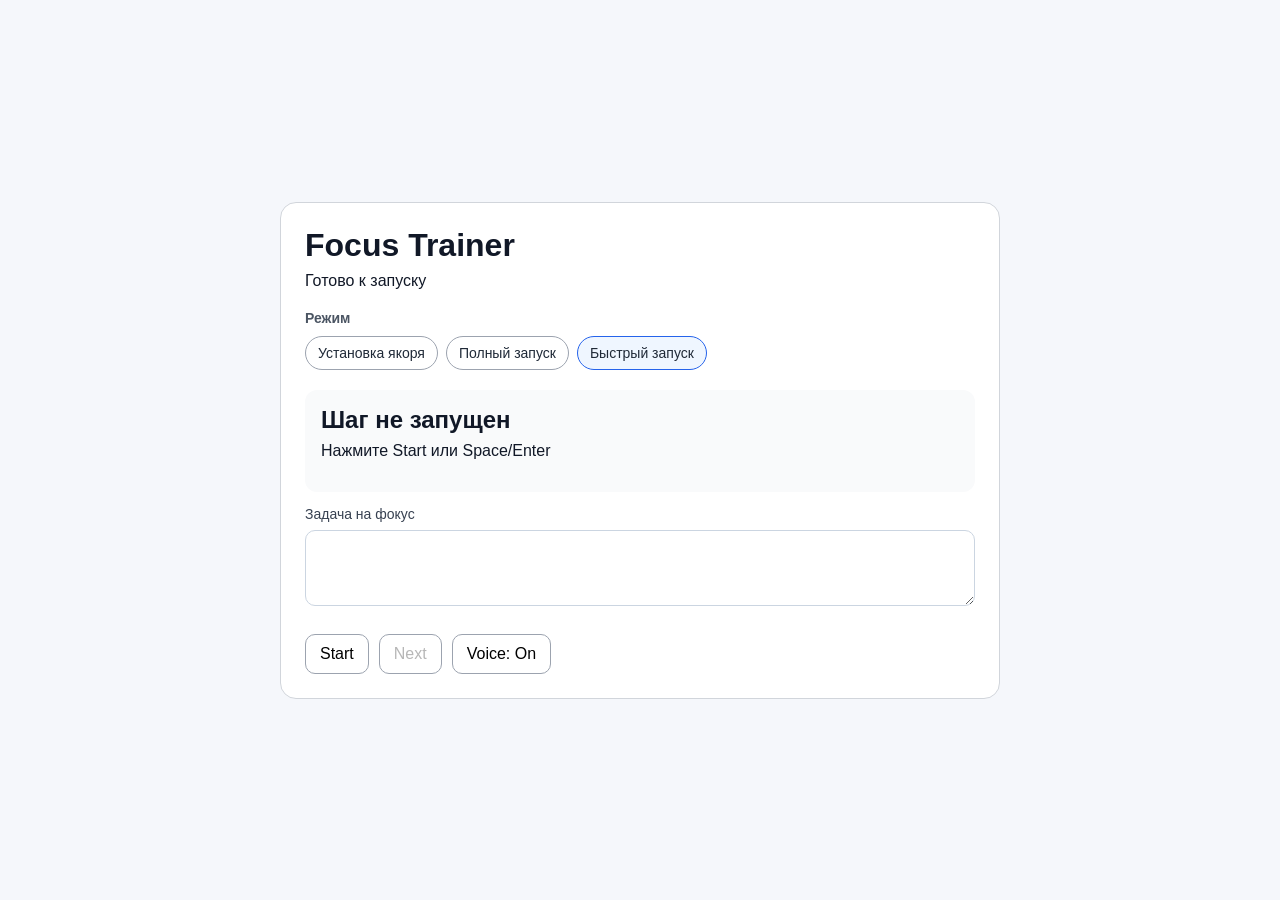
<file: index.html>
<!doctype html>
<html lang="ru">
  <head>
    <meta charset="UTF-8" />
    <meta name="viewport" content="width=device-width, initial-scale=1.0" />
    <title>Focus Trainer</title>
    <link rel="stylesheet" href="./styles/main.css" />
  </head>
  <body>
    <main class="app">
      <header>
        <h1>Focus Trainer</h1>
        <p id="statusText">Готово к запуску</p>
      </header>

      <section class="modes">
        <h2 class="sectionTitle">Режим</h2>
        <div id="modeList" class="modeList"></div>
      </section>

      <section class="step" aria-live="polite">
        <h2 id="stepTitle">Шаг не запущен</h2>
        <p id="stepHint">Нажмите Start или Space/Enter</p>
        <p id="stepExtra" class="stepExtra"></p>
        <p id="timerStatus" class="timerStatus"></p>
      </section>

      <section id="taskSection" class="taskSection hidden">
        <label for="taskInput" class="taskLabel">Задача на фокус</label>
        <textarea
          id="taskInput"
          class="taskInput"
          rows="3"
          placeholder="Например: починить фильтр evlsprt в other.xml"
        ></textarea>
        <p id="validationText" class="validationText"></p>
      </section>

      <section class="controls">
        <button id="startButton" type="button">Start</button>
        <button id="nextButton" type="button">Next</button>
        <button id="skipButton" type="button" class="hidden">Skip Timer</button>
        <button id="voiceButton" type="button" aria-pressed="true">Voice: On</button>
      </section>
    </main>

    <script type="module" src="./src/app.js"></script>
  </body>
</html>
</file>
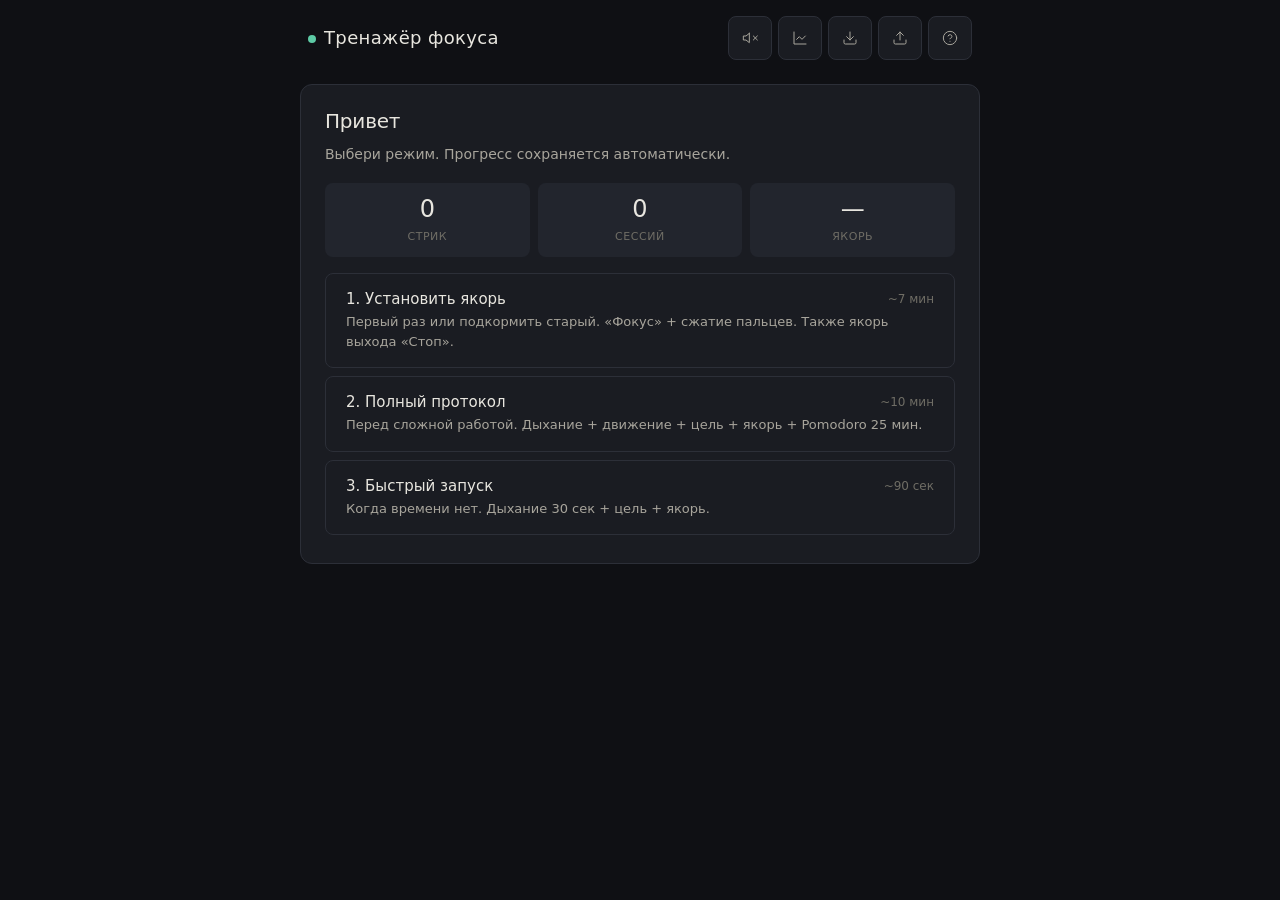
<file: focus-trainer.html>
<!DOCTYPE html>
<html lang="ru">
<head>
<meta charset="UTF-8">
<meta name="viewport" content="width=device-width, initial-scale=1.0, viewport-fit=cover, user-scalable=no">
<meta name="apple-mobile-web-app-capable" content="yes">
<meta name="apple-mobile-web-app-status-bar-style" content="black-translucent">
<meta name="apple-mobile-web-app-title" content="Фокус">
<meta name="mobile-web-app-capable" content="yes">
<meta name="theme-color" content="#0f1014">
<meta name="format-detection" content="telephone=no">
<link rel="icon" type="image/svg+xml" href="data:image/svg+xml,%3Csvg xmlns='http://www.w3.org/2000/svg' viewBox='0 0 100 100'%3E%3Crect width='100' height='100' rx='22' fill='%230f1014'/%3E%3Ccircle cx='50' cy='50' r='18' fill='%235DCAA5'/%3E%3C/svg%3E">
<link rel="apple-touch-icon" href="data:image/svg+xml,%3Csvg xmlns='http://www.w3.org/2000/svg' viewBox='0 0 180 180'%3E%3Crect width='180' height='180' rx='40' fill='%230f1014'/%3E%3Ccircle cx='90' cy='90' r='32' fill='%235DCAA5'/%3E%3C/svg%3E">
<title>Тренажёр фокуса — НЛП якорь</title>
<style>
:root {
  --bg: #0f1014;
  --bg-card: #1a1c22;
  --bg-card-2: #22252d;
  --bg-input: #14161b;
  --txt: #e8e6df;
  --txt-2: #a8a59c;
  --txt-3: #6f6d65;
  --border: #2c2f38;
  --border-2: #3a3e48;

  --teal: #5DCAA5;
  --teal-bg: rgba(93, 202, 165, 0.12);
  --teal-dark: #0F6E56;

  --purple: #AFA9EC;
  --purple-bg: rgba(175, 169, 236, 0.12);
  --purple-dark: #534AB7;

  --amber: #EF9F27;
  --amber-bg: rgba(239, 159, 39, 0.12);
  --amber-dark: #854F0B;

  --coral: #F0997B;
  --coral-bg: rgba(240, 153, 123, 0.12);
  --coral-dark: #993C1D;

  --red: #E24B4A;
  --red-bg: rgba(226, 75, 74, 0.12);

  --green: #97C459;
  --green-bg: rgba(151, 196, 89, 0.12);

  --radius-md: 8px;
  --radius-lg: 12px;
  --radius-xl: 16px;
}

* { box-sizing: border-box; margin: 0; padding: 0; }

html, body {
  background: var(--bg);
  color: var(--txt);
  font-family: -apple-system, BlinkMacSystemFont, "Segoe UI", "SF Pro Text", system-ui, sans-serif;
  font-size: 16px;
  line-height: 1.6;
  min-height: 100vh;
  min-height: 100dvh;
  -webkit-font-smoothing: antialiased;
  -webkit-text-size-adjust: 100%;
  -webkit-tap-highlight-color: transparent;
  overscroll-behavior-y: none;
}

body {
  padding: max(1rem, env(safe-area-inset-top)) max(1rem, env(safe-area-inset-right)) max(1.5rem, env(safe-area-inset-bottom)) max(1rem, env(safe-area-inset-left));
  display: flex;
  justify-content: center;
}

button, a, .btn-mode, .icon-btn, .fb {
  -webkit-tap-highlight-color: transparent;
  touch-action: manipulation;
}

.container {
  width: 100%;
  max-width: 680px;
}

.app-header {
  display: flex;
  justify-content: space-between;
  align-items: center;
  margin-bottom: 1.5rem;
  padding: 0 0.5rem;
}

.app-header h1 {
  font-size: 18px;
  font-weight: 500;
  color: var(--txt);
  letter-spacing: 0.02em;
}

.app-header .logo-dot {
  display: inline-block;
  width: 8px;
  height: 8px;
  background: var(--teal);
  border-radius: 50%;
  margin-right: 8px;
  vertical-align: middle;
}

.menu-btns {
  display: flex;
  gap: 6px;
}

.icon-btn {
  width: 44px;
  height: 44px;
  display: flex;
  align-items: center;
  justify-content: center;
  background: var(--bg-card);
  border: 0.5px solid var(--border);
  border-radius: var(--radius-md);
  cursor: pointer;
  color: var(--txt-2);
  transition: background 0.15s, color 0.15s;
  -webkit-appearance: none;
  appearance: none;
}

.icon-btn:hover {
  background: var(--bg-card-2);
  color: var(--txt);
}

.icon-btn svg {
  width: 16px;
  height: 16px;
  stroke: currentColor;
  stroke-width: 1.5;
  fill: none;
  stroke-linecap: round;
  stroke-linejoin: round;
}

.card {
  background: var(--bg-card);
  border: 0.5px solid var(--border);
  border-radius: var(--radius-lg);
  padding: 1.25rem 1.5rem;
  margin-bottom: 0.75rem;
}

.h1 {
  font-size: 20px;
  font-weight: 500;
  color: var(--txt);
  margin-bottom: 6px;
  letter-spacing: -0.01em;
}

.h2 {
  font-size: 16px;
  font-weight: 500;
  color: var(--txt);
  margin-bottom: 6px;
}

.txt {
  font-size: 14px;
  color: var(--txt-2);
  line-height: 1.7;
}

.tag {
  display: inline-block;
  font-size: 11px;
  font-weight: 500;
  padding: 4px 10px;
  border-radius: 20px;
  margin-bottom: 10px;
  letter-spacing: 0.04em;
  text-transform: uppercase;
}

.tag-i { background: var(--purple-bg); color: var(--purple); }
.tag-s { background: var(--teal-bg); color: var(--teal); }
.tag-w { background: var(--amber-bg); color: var(--amber); }
.tag-d { background: var(--red-bg); color: var(--red); }

.brain {
  font-size: 13px;
  color: var(--purple);
  background: var(--purple-bg);
  border-radius: var(--radius-md);
  padding: 10px 14px;
  margin-top: 12px;
  line-height: 1.6;
  border-left: 2px solid var(--purple);
}

.warn {
  font-size: 13px;
  color: var(--amber);
  background: var(--amber-bg);
  border-radius: var(--radius-md);
  padding: 10px 14px;
  margin-top: 12px;
  line-height: 1.6;
  border-left: 2px solid var(--amber);
}

.school {
  font-size: 13px;
  background: var(--bg-card-2);
  border-radius: var(--radius-md);
  padding: 10px 14px;
  margin-top: 12px;
  line-height: 1.6;
  color: var(--txt);
}

.school strong {
  color: var(--teal);
  font-weight: 500;
}

.btn {
  width: 100%;
  padding: 16px 20px;
  font-size: 16px;
  font-weight: 500;
  background: var(--teal);
  color: #0a0e0c;
  border: none;
  border-radius: var(--radius-md);
  cursor: pointer;
  margin-top: 0.5rem;
  transition: opacity 0.15s, transform 0.05s;
  display: inline-flex;
  align-items: center;
  justify-content: center;
  gap: 8px;
  font-family: inherit;
  min-height: 50px;
  -webkit-appearance: none;
  appearance: none;
}

.btn:hover { opacity: 0.85; }
.btn:active { transform: scale(0.99); }
.btn:disabled {
  opacity: 0.35;
  cursor: not-allowed;
  background: var(--bg-card-2);
  color: var(--txt-3);
}

.btn-2 {
  width: 100%;
  padding: 13px 16px;
  font-size: 14px;
  color: var(--txt-2);
  background: transparent;
  border: 0.5px solid var(--border);
  border-radius: var(--radius-md);
  cursor: pointer;
  margin-top: 8px;
  font-family: inherit;
  transition: background 0.15s, color 0.15s;
  min-height: 44px;
  -webkit-appearance: none;
  appearance: none;
}

.btn-2:hover {
  background: var(--bg-card-2);
  color: var(--txt);
}

.btn-mode {
  width: 100%;
  padding: 1rem 1.25rem;
  text-align: left;
  background: var(--bg-card);
  border: 0.5px solid var(--border);
  border-radius: var(--radius-md);
  cursor: pointer;
  margin-bottom: 8px;
  transition: background 0.15s, border-color 0.15s, transform 0.05s;
  font-family: inherit;
  color: var(--txt);
}

.btn-mode:hover {
  background: var(--bg-card-2);
  border-color: var(--border-2);
}

.btn-mode:active { transform: scale(0.998); }

.btn-mode-title {
  font-size: 15px;
  font-weight: 500;
  color: var(--txt);
  display: flex;
  justify-content: space-between;
  align-items: center;
}

.btn-mode-time {
  color: var(--txt-3);
  font-size: 12px;
  font-weight: 400;
}

.btn-mode-sub {
  font-size: 13px;
  color: var(--txt-2);
  margin-top: 4px;
  line-height: 1.5;
}

.stats {
  display: grid;
  grid-template-columns: repeat(3, 1fr);
  gap: 8px;
  margin-bottom: 1rem;
}

.stat {
  background: var(--bg-card-2);
  border-radius: var(--radius-md);
  padding: 0.75rem;
  text-align: center;
}

.stat-v {
  font-size: 24px;
  font-weight: 500;
  color: var(--txt);
  font-variant-numeric: tabular-nums;
  line-height: 1.2;
}

.stat-l {
  font-size: 11px;
  color: var(--txt-3);
  margin-top: 4px;
  text-transform: uppercase;
  letter-spacing: 0.05em;
}

.timer-big {
  font-size: 56px;
  font-weight: 300;
  color: var(--txt);
  text-align: center;
  font-variant-numeric: tabular-nums;
  line-height: 1;
  letter-spacing: -0.02em;
}

.timer-lbl {
  font-size: 13px;
  color: var(--txt-3);
  text-align: center;
  margin-top: 6px;
  text-transform: uppercase;
  letter-spacing: 0.05em;
}

.tbar {
  height: 4px;
  background: var(--border);
  border-radius: 2px;
  overflow: hidden;
  margin-top: 16px;
}

.tbar-fill {
  height: 100%;
  background: var(--teal);
  border-radius: 2px;
  transition: width 0.5s linear;
  width: 0%;
}

.dots {
  display: flex;
  gap: 6px;
  justify-content: center;
  margin-bottom: 1rem;
  flex-wrap: wrap;
}

.dot {
  width: 7px;
  height: 7px;
  border-radius: 50%;
  background: var(--border);
  transition: all 0.3s;
}

.dot.done { background: var(--teal); }
.dot.active { background: var(--txt); transform: scale(1.4); }

.prog {
  height: 3px;
  background: var(--border);
  border-radius: 2px;
  margin-bottom: 1.25rem;
  overflow: hidden;
}

.prog-fill {
  height: 100%;
  background: var(--teal);
  border-radius: 2px;
  transition: width 0.4s;
  width: 0%;
}

.anchor-zone {
  text-align: center;
  padding: 1.75rem 1rem;
  background: var(--bg-card-2);
  border-radius: var(--radius-lg);
  margin: 1rem 0;
  border: 0.5px solid var(--border);
}

.anchor-w {
  font-size: 38px;
  font-weight: 500;
  letter-spacing: 0.06em;
  margin-bottom: 10px;
  color: var(--teal);
}

.anchor-w.exit { color: var(--red); }

.anchor-g {
  font-size: 14px;
  color: var(--txt-2);
}

.checklist {
  display: flex;
  flex-direction: column;
  gap: 8px;
  margin-top: 12px;
}

.chk {
  display: flex;
  gap: 10px;
  align-items: flex-start;
  font-size: 14px;
  color: var(--txt-2);
  line-height: 1.5;
}

.chk-icon {
  color: var(--teal);
  font-size: 14px;
  margin-top: 3px;
  flex-shrink: 0;
}

.peak {
  display: flex;
  gap: 3px;
  align-items: flex-end;
  justify-content: center;
  height: 50px;
  margin: 1rem 0;
}

.peak-b {
  width: 14px;
  border-radius: 3px 3px 0 0;
  background: var(--border);
  transition: height 0.15s, background 0.15s;
}

.glow { animation: pulse 1.4s ease-in-out infinite; }

@keyframes pulse {
  0%, 100% { opacity: 0.85; }
  50% { opacity: 1; }
}

.task-show {
  font-size: 15px;
  color: var(--txt);
  background: var(--bg-card-2);
  border-radius: 0 var(--radius-md) var(--radius-md) 0;
  padding: 12px 16px;
  margin: 1rem 0;
  border-left: 3px solid var(--teal);
  line-height: 1.5;
}

.task-show strong {
  color: var(--teal);
  font-weight: 500;
}

textarea {
  width: 100%;
  min-height: 90px;
  resize: vertical;
  font-size: 16px;
  padding: 12px 14px;
  border: 0.5px solid var(--border);
  border-radius: var(--radius-md);
  background: var(--bg-input);
  color: var(--txt);
  font-family: inherit;
  line-height: 1.6;
  transition: border-color 0.15s;
  -webkit-appearance: none;
  appearance: none;
}

textarea:focus {
  outline: none;
  border-color: var(--teal);
}

.test-btn {
  padding: 14px 20px;
  font-size: 15px;
  font-weight: 500;
  background: var(--amber-bg);
  color: var(--amber);
  border: 0.5px solid var(--amber);
  border-radius: var(--radius-md);
  cursor: pointer;
  width: 100%;
  margin-top: 0.75rem;
  font-family: inherit;
  display: inline-flex;
  align-items: center;
  justify-content: center;
  gap: 8px;
  transition: background 0.15s;
}

.test-btn:hover { background: rgba(239, 159, 39, 0.2); }

.feedback {
  display: flex;
  gap: 8px;
  margin-top: 1rem;
}

.fb {
  flex: 1;
  padding: 14px 8px;
  border: 0.5px solid var(--border);
  border-radius: var(--radius-md);
  background: var(--bg-card);
  cursor: pointer;
  font-size: 14px;
  color: var(--txt-2);
  font-family: inherit;
  display: inline-flex;
  flex-direction: column;
  align-items: center;
  gap: 6px;
  transition: background 0.15s, border-color 0.15s;
}

.fb:hover { background: var(--bg-card-2); }
.fb.strong { border-color: var(--teal); color: var(--teal); }
.fb.weak { border-color: var(--amber); color: var(--amber); }
.fb.none { border-color: var(--red); color: var(--red); }

.streak-fire {
  color: var(--amber);
  font-size: 16px;
  margin-left: 4px;
}

.history-section {
  margin-top: 1.5rem;
}

.history-item {
  display: grid;
  grid-template-columns: auto 1fr auto;
  gap: 12px;
  align-items: center;
  padding: 10px 14px;
  background: var(--bg-card-2);
  border-radius: var(--radius-md);
  margin-bottom: 6px;
  font-size: 13px;
}

.history-date {
  color: var(--txt-3);
  font-variant-numeric: tabular-nums;
  font-size: 12px;
  white-space: nowrap;
}

.history-mode {
  color: var(--txt);
}

.history-mark {
  font-size: 11px;
  padding: 2px 8px;
  border-radius: 10px;
  text-transform: uppercase;
  letter-spacing: 0.05em;
}

.history-mark.install { background: var(--purple-bg); color: var(--purple); }
.history-mark.full { background: var(--teal-bg); color: var(--teal); }
.history-mark.quick { background: var(--amber-bg); color: var(--amber); }

.empty {
  text-align: center;
  color: var(--txt-3);
  padding: 2rem 1rem;
  font-size: 14px;
}

.modal-overlay {
  position: fixed;
  inset: 0;
  background: rgba(0, 0, 0, 0.7);
  display: flex;
  align-items: center;
  justify-content: center;
  padding: 1rem;
  z-index: 100;
}

.modal {
  background: var(--bg-card);
  border: 0.5px solid var(--border);
  border-radius: var(--radius-lg);
  padding: 1.5rem;
  max-width: 480px;
  width: 100%;
  max-height: 80vh;
  overflow-y: auto;
}

.modal-h {
  font-size: 18px;
  font-weight: 500;
  margin-bottom: 12px;
  color: var(--txt);
}

.hidden { display: none !important; }

.toast {
  position: fixed;
  bottom: max(24px, calc(env(safe-area-inset-bottom) + 16px));
  left: 50%;
  transform: translateX(-50%);
  background: var(--bg-card);
  border: 0.5px solid var(--teal);
  color: var(--teal);
  padding: 12px 20px;
  border-radius: var(--radius-md);
  font-size: 14px;
  z-index: 200;
  animation: toastIn 0.3s ease-out;
  max-width: calc(100vw - 2rem);
}

@keyframes toastIn {
  from { opacity: 0; transform: translate(-50%, 20px); }
  to { opacity: 1; transform: translate(-50%, 0); }
}

.heatmap {
  display: grid;
  grid-template-columns: repeat(14, 1fr);
  gap: 4px;
  margin: 1rem 0;
}

.hm-cell {
  aspect-ratio: 1;
  border-radius: 3px;
  background: var(--border);
  transition: background 0.2s;
}

.hm-cell.l1 { background: var(--teal-dark); opacity: 0.5; }
.hm-cell.l2 { background: var(--teal-dark); opacity: 0.8; }
.hm-cell.l3 { background: var(--teal); }
.hm-cell.today { box-shadow: 0 0 0 1.5px var(--txt); }

.bar-chart {
  display: flex;
  align-items: flex-end;
  gap: 4px;
  height: 80px;
  margin: 1rem 0;
}

.bar {
  flex: 1;
  background: var(--teal);
  border-radius: 3px 3px 0 0;
  min-height: 4px;
  position: relative;
  transition: opacity 0.2s;
}

.bar:hover { opacity: 0.8; }

.bar-label {
  text-align: center;
  font-size: 10px;
  color: var(--txt-3);
  margin-top: 6px;
}

.bars-row {
  display: grid;
  grid-template-columns: repeat(7, 1fr);
  gap: 4px;
  margin-top: 8px;
}

.section-title {
  font-size: 13px;
  color: var(--txt-3);
  text-transform: uppercase;
  letter-spacing: 0.06em;
  margin-bottom: 12px;
  margin-top: 1.5rem;
}

input[type="file"] { display: none; }

.divider {
  height: 0.5px;
  background: var(--border);
  margin: 1rem 0;
}

.voice-status {
  font-size: 12px;
  color: var(--txt-3);
  text-align: center;
  margin-top: 8px;
  min-height: 18px;
}

.btn.voice-wait {
  background: var(--bg-card-2);
  color: var(--txt-2);
}

.btn.voice-ready {
  background: var(--teal);
  color: #0a0e0c;
}

@media (max-width: 480px) {
  body { padding: max(0.75rem, env(safe-area-inset-top)) 0.75rem max(1rem, env(safe-area-inset-bottom)) 0.75rem; }
  .card { padding: 1rem 1.1rem; }
  .h1 { font-size: 18px; }
  .timer-big { font-size: 44px; }
  .anchor-w { font-size: 32px; }
  .stat-v { font-size: 20px; }
  .heatmap { grid-template-columns: repeat(10, 1fr); }
  .app-header h1 { font-size: 16px; }
  .icon-btn { width: 40px; height: 40px; }
  .menu-btns { gap: 4px; }
  .btn-mode { padding: 0.875rem 1rem; }
  .btn-mode-title { font-size: 14px; }
  .btn-mode-sub { font-size: 12px; }
}

@media (display-mode: standalone) {
  body { padding-top: max(1rem, env(safe-area-inset-top)); }
}
</style>
</head>
<body>
<div class="container">

<div class="app-header">
  <h1><span class="logo-dot"></span>Тренажёр фокуса</h1>
  <div class="menu-btns">
    <button class="icon-btn" onclick="toggleVoice()" id="voice-toggle" title="Голос выключен" aria-label="Включить голосовое сопровождение">
      <svg viewBox="0 0 24 24"><path d="M11 5L6 9H2v6h4l5 4V5z"/><line x1="23" y1="9" x2="17" y2="15"/><line x1="17" y1="9" x2="23" y2="15"/></svg>
    </button>
    <button class="icon-btn" onclick="showStats()" title="Статистика">
      <svg viewBox="0 0 24 24"><path d="M3 3v18h18"/><path d="M7 14l4-4 4 4 5-5"/></svg>
    </button>
    <button class="icon-btn" onclick="exportData()" title="Скачать данные">
      <svg viewBox="0 0 24 24"><path d="M21 15v4a2 2 0 01-2 2H5a2 2 0 01-2-2v-4"/><polyline points="7 10 12 15 17 10"/><line x1="12" y1="15" x2="12" y2="3"/></svg>
    </button>
    <button class="icon-btn" onclick="document.getElementById('import-file').click()" title="Загрузить данные">
      <svg viewBox="0 0 24 24"><path d="M21 15v4a2 2 0 01-2 2H5a2 2 0 01-2-2v-4"/><polyline points="17 8 12 3 7 8"/><line x1="12" y1="3" x2="12" y2="15"/></svg>
    </button>
    <button class="icon-btn" onclick="showHelp()" title="Помощь и инструкция">
      <svg viewBox="0 0 24 24"><circle cx="12" cy="12" r="10"/><path d="M9.09 9a3 3 0 0 1 5.83 1c0 2-3 3-3 3"/><line x1="12" y1="17" x2="12.01" y2="17"/></svg>
    </button>
    <input type="file" id="import-file" accept=".json" onchange="importData(event)">
  </div>
</div>

<div id="screen-home">
  <div class="card">
    <div class="h1">Привет</div>
    <div class="txt" style="margin-bottom:1rem">Выбери режим. Прогресс сохраняется автоматически.</div>
    <div id="ios-banner" class="hidden" style="background:var(--purple-bg);border-radius:var(--radius-md);padding:10px 14px;margin-bottom:1rem;font-size:13px;color:var(--purple);border-left:2px solid var(--purple);line-height:1.5">
      Совет для iPhone: добавь файл на главный экран — будет работать как обычное приложение. <a href="#" onclick="showHelp();return false" style="color:var(--purple);text-decoration:underline">Как это сделать</a>
    </div>
    <div class="stats">
      <div class="stat"><div class="stat-v" id="streak-val">0</div><div class="stat-l">Стрик</div></div>
      <div class="stat"><div class="stat-v" id="total-val">0</div><div class="stat-l">Сессий</div></div>
      <div class="stat"><div class="stat-v" id="anchor-val">—</div><div class="stat-l">Якорь</div></div>
    </div>
    <button class="btn-mode" onclick="startMode('install')">
      <div class="btn-mode-title">1. Установить якорь <span class="btn-mode-time">~7 мин</span></div>
      <div class="btn-mode-sub">Первый раз или подкормить старый. «Фокус» + сжатие пальцев. Также якорь выхода «Стоп».</div>
    </button>
    <button class="btn-mode" onclick="startMode('full')">
      <div class="btn-mode-title">2. Полный протокол <span class="btn-mode-time">~10 мин</span></div>
      <div class="btn-mode-sub">Перед сложной работой. Дыхание + движение + цель + якорь + Pomodoro 25 мин.</div>
    </button>
    <button class="btn-mode" onclick="startMode('quick')">
      <div class="btn-mode-title">3. Быстрый запуск <span class="btn-mode-time">~90 сек</span></div>
      <div class="btn-mode-sub">Когда времени нет. Дыхание 30 сек + цель + якорь.</div>
    </button>
  </div>
</div>

<div id="screen-help" class="hidden">
  <div class="card">
    <div class="h1">Как пользоваться на iPhone</div>
    <div class="txt" style="margin-top:8px">Когда тапаешь HTML-файл в Files, iOS открывает его в режиме предпросмотра — JavaScript отключён, тренажёр не работает. Это политика Apple, обойти нельзя. Но открыть в Safari можно.</div>

    <div class="section-title">Способ 1 — открыть в Safari</div>
    <div class="checklist">
      <div class="chk"><span class="chk-icon">1</span>В Files найди файл в iCloud Drive</div>
      <div class="chk"><span class="chk-icon">2</span>Долгий тап на файле</div>
      <div class="chk"><span class="chk-icon">3</span>В меню выбери «Поделиться»</div>
      <div class="chk"><span class="chk-icon">4</span>Найди иконку Safari (или нажми «Ещё»)</div>
      <div class="chk"><span class="chk-icon">5</span>Файл откроется в Safari — теперь работает</div>
    </div>

    <div class="section-title">Способ 2 — добавить на главный экран</div>
    <div class="txt">После открытия в Safari (Способ 1):</div>
    <div class="checklist" style="margin-top:8px">
      <div class="chk"><span class="chk-icon">1</span>Тапни кнопку «Поделиться» снизу</div>
      <div class="chk"><span class="chk-icon">2</span>Выбери «На экран Домой»</div>
      <div class="chk"><span class="chk-icon">3</span>Появится иконка как у обычного приложения</div>
    </div>
    <div class="school" style="margin-top:12px">Это лучший вариант: при запуске с главного экрана тренажёр работает без браузерной шапки и адресной строки. Выглядит как настоящее приложение.</div>

    <div class="section-title">Про данные между Mac и iPhone</div>
    <div class="txt">Прогресс хранится <strong>в браузере</strong> отдельно для каждого устройства. iCloud синхронизирует только сам файл, не данные внутри. Чтобы перенести стрик и историю с Mac на iPhone:</div>
    <div class="checklist" style="margin-top:8px">
      <div class="chk"><span class="chk-icon">1</span>На Mac тапни иконку ⬇ в шапке — скачается JSON</div>
      <div class="chk"><span class="chk-icon">2</span>Положи JSON в iCloud Drive</div>
      <div class="chk"><span class="chk-icon">3</span>На iPhone тапни иконку ⬆ — выбери файл</div>
    </div>

    <div class="warn" style="margin-top:1rem"><strong>Важно про экран:</strong> iOS гасит экран после ~30 сек бездействия. Если читаешь длинное объяснение — тапни в любое место, чтобы не погас. Во время таймеров экран остаётся активным.</div>

    <button class="btn" onclick="goHome()" style="margin-top:1rem">Понял, на главный</button>
  </div>
</div>

<div id="screen-step" class="hidden">
  <div class="prog"><div class="prog-fill" id="prog"></div></div>
  <div class="dots" id="dots"></div>
  <div id="step-body"></div>
  <button class="btn" id="btn-next" onclick="nextStep()">Далее →</button>
  <div class="voice-status" id="voice-status"></div>
  <button class="btn-2" id="btn-skip" onclick="skipTimer()" style="display:none">Пропустить таймер</button>
  <button class="btn-2" onclick="abort()" style="margin-top:4px">Прервать и вернуться</button>
</div>

<div id="screen-test" class="hidden">
  <div class="card">
    <span class="tag tag-w">Проверка</span>
    <div class="h1">Сейчас протестируем якорь</div>
    <div class="txt" style="margin-top:8px">Сначала разорви состояние — встряхни руками, подумай о завтраке. Потом нажми кнопку и активируй якорь: «Фокус» + сжать пальцы.</div>
    <div class="school">Это <strong>важный шаг</strong>. Если якорь не сработал — лучше пройти установку ещё раз сейчас, чем работать со слабым якорем.</div>
    <button class="test-btn" onclick="testAnchor()">⚡ Активировать якорь сейчас</button>
    <div id="test-result" class="hidden">
      <div class="h2" style="margin-top:1.5rem">Что почувствовал?</div>
      <div class="feedback">
        <button class="fb strong" onclick="finishTest('strong')">😊<span>Сильно</span></button>
        <button class="fb weak" onclick="finishTest('weak')">😐<span>Слабо</span></button>
        <button class="fb none" onclick="finishTest('none')">✕<span>Никак</span></button>
      </div>
    </div>
  </div>
</div>

<div id="screen-pomodoro" class="hidden">
  <div class="card">
    <span class="tag tag-i">Pomodoro 25 мин</span>
    <div class="h1">Время работать</div>
    <div id="task-display" class="task-show"></div>
    <div style="margin:1.5rem 0">
      <div class="timer-big" id="pom-num">25:00</div>
      <div class="timer-lbl">До перерыва</div>
      <div class="tbar"><div class="tbar-fill" id="pom-bar"></div></div>
    </div>
    <button class="btn" id="pom-btn" onclick="togglePom()">▶ Запустить</button>
    <button class="btn-2" onclick="endPomodoro()">Закончить раньше</button>
  </div>
</div>

<div id="screen-exit" class="hidden">
  <div class="card">
    <span class="tag tag-d">Якорь выхода</span>
    <div class="h1">Выйди из состояния</div>
    <div class="txt" style="margin-top:8px">Закончил работу — нужно правильно выйти из режима фокуса, иначе мозг продолжит «гудеть» вхолостую.</div>
    <div class="school"><strong>Зачем выход:</strong> состояние фокуса — это повышенный расход «топлива» (кортизол, норадреналин). Если не выходить — усталость накопится быстрее, а сам якорь со временем ослабнет.</div>
    <div class="anchor-zone glow" style="margin-top:1rem">
      <div class="anchor-w exit">СТОП</div>
      <div class="anchor-g">Глубокий выдох + разожми пальцы веером</div>
    </div>
    <div class="timer-big" id="exit-num" style="margin-top:1rem">5</div>
    <div class="timer-lbl">секунд</div>
    <div class="tbar"><div class="tbar-fill" id="exit-bar"></div></div>
    <button class="btn" id="exit-btn" onclick="finishExit()" disabled>Готово</button>
  </div>
</div>

<div id="screen-done" class="hidden">
  <div class="card">
    <div style="text-align:center;margin:1rem 0;font-size:48px;color:var(--teal)">✓</div>
    <div class="h1" style="text-align:center">Сессия завершена</div>
    <div class="txt" style="text-align:center;margin-top:8px" id="done-msg">Прогресс сохранён.</div>
    <div class="stats" style="margin-top:1.5rem">
      <div class="stat"><div class="stat-v" id="d-streak">0</div><div class="stat-l">Стрик</div></div>
      <div class="stat"><div class="stat-v" id="d-total">0</div><div class="stat-l">Всего</div></div>
      <div class="stat"><div class="stat-v" id="d-mode">—</div><div class="stat-l">Режим</div></div>
    </div>
    <div class="brain" id="next-tip"></div>
    <button class="btn" onclick="goHome()">На главный экран</button>
  </div>
</div>

<div id="screen-stats" class="hidden">
  <div class="card">
    <div class="h1">Статистика</div>

    <div class="stats" style="margin-top:1rem">
      <div class="stat"><div class="stat-v" id="s-streak">0</div><div class="stat-l">Стрик</div></div>
      <div class="stat"><div class="stat-v" id="s-best">0</div><div class="stat-l">Рекорд</div></div>
      <div class="stat"><div class="stat-v" id="s-total">0</div><div class="stat-l">Всего</div></div>
    </div>

    <div class="section-title">Активность за 14 недель</div>
    <div class="heatmap" id="heatmap"></div>
    <div style="display:flex;justify-content:space-between;align-items:center;font-size:11px;color:var(--txt-3);margin-top:6px">
      <span>Меньше</span>
      <div style="display:flex;gap:3px">
        <span style="width:11px;height:11px;background:var(--border);border-radius:2px"></span>
        <span style="width:11px;height:11px;background:var(--teal-dark);opacity:0.5;border-radius:2px"></span>
        <span style="width:11px;height:11px;background:var(--teal-dark);opacity:0.8;border-radius:2px"></span>
        <span style="width:11px;height:11px;background:var(--teal);border-radius:2px"></span>
      </div>
      <span>Больше</span>
    </div>

    <div class="section-title">По режимам</div>
    <div class="stats">
      <div class="stat"><div class="stat-v" id="s-install">0</div><div class="stat-l">Установок</div></div>
      <div class="stat"><div class="stat-v" id="s-full">0</div><div class="stat-l">Полных</div></div>
      <div class="stat"><div class="stat-v" id="s-quick">0</div><div class="stat-l">Быстрых</div></div>
    </div>

    <div class="section-title">История (последние 10)</div>
    <div id="history-list"></div>

    <div class="divider"></div>

    <button class="btn-2" onclick="exportData()">⬇ Скачать данные (JSON)</button>
    <button class="btn-2" onclick="document.getElementById('import-file').click()">⬆ Загрузить данные</button>
    <button class="btn-2" onclick="resetAll()" style="color:var(--red);border-color:var(--red)">🗑 Сбросить всё</button>
    <button class="btn" onclick="goHome()" style="margin-top:1rem">← Назад</button>
  </div>
</div>

</div>

<div id="toast" class="toast hidden"></div>

<script>
const STORAGE_KEY = 'focus_trainer_data_v2';

let state = {
  streak: 0,
  bestStreak: 0,
  total: 0,
  lastDate: null,
  anchorInstalled: false,
  anchorStrength: 'unknown',
  lastTask: '',
  history: [],
  modeCount: { install: 0, full: 0, quick: 0 }
};

let mode = '';
let stepIdx = 0;
let stepFlow = [];
let timerInt = null;
let timerLeft = 0;
let timerMax = 1;
let breathInt = null;
let peakInt = null;
let pomInt = null;
let pomLeft = 25 * 60;
let pomRunning = false;
let pomMax = 25 * 60;

const installFlow = [
  { tag: 'tag-i', tagText: 'Подготовка', title: 'Что мы сейчас сделаем',
    desc: 'Запишем твоё состояние продуктивности в жест. Чтобы потом одним движением включать собранность.',
    school: 'Это работает как <strong>условный рефлекс</strong>. Помнишь — у Павлова собака слышала звонок и у неё текла слюна? Мы делаем то же. Слово «Фокус» + сжатие пальцев = твой мозг включает режим работы.',
    voice: 'Сейчас мы запишем твоё состояние продуктивности в жест. Три раунда, пять шагов каждый. Включи голос — и можешь закрывать глаза на нужных шагах. Нажми «Понял, поехали».',
    btn: 'Понял, поехали' },
  { tag: 'tag-s', tagText: 'Раунд 1 из 3 · Шаг 1', title: 'Вспомни момент потока',
    desc: 'Закрой глаза. Вспомни конкретный случай — ты сидел за кодом, всё шло легко, ты понимал каждую строчку. Где ты был? Что было на экране? Какой звук стоял в комнате?',
    school: 'Не «вспомни» <strong>как фильм со стороны</strong> — войди внутрь. Смотри на монитор глазами того себя. Это критично — мозг тогда поверит что ты там.',
    voice: 'Закрой глаза. Вспомни конкретный момент — ты сидел за кодом, всё шло легко, понимал каждую строчку. Где ты был? Что было на экране? Смотри на тот экран своими глазами — изнутри, не со стороны. Я дам тебе двадцать секунд.',
    autoNext: 20,
    btn: 'Я внутри воспоминания' },
  { tag: 'tag-s', tagText: 'Раунд 1 из 3 · Шаг 2', title: 'Усиль картинку',
    desc: 'Ты внутри воспоминания. Крути три ручки: картинку — крупнее и ближе. Звуки — чуть громче. Ощущение собранности — усиль специально. Всё это в воображении, руками ничего не делай.',
    school: 'Мозг <strong>не отличает</strong> яркое воспоминание от настоящего. Когда картинка яркая — у тебя выделяются те же гормоны что и в реальной работе. Мы это и ловим.',
    voice: 'Глаза закрыты. Теперь усиливай. Картинку — сделай крупнее и ближе. Звуки — клавиатура, музыка — чуть громче. Ощущение собранности в теле — почувствуй как оно нарастает. Пятнадцать секунд.',
    autoNext: 15,
    btn: 'Картинка яркая' },
  { tag: 'tag-w', tagText: 'Раунд 1 из 3 · Шаг 3', title: 'Жди пика',
    desc: 'Удерживай ощущение. Смотри на шкалу — она задаёт ритм. Как только почувствуешь максимум — нажимай кнопку.',
    school: 'Якорь нужно ставить <strong>на пике</strong>, а не после. Если поставишь когда уже спадает — заякоришь спад.',
    voice: 'Удерживай ощущение фокуса. Оно нарастает как волна. Как только почувствуешь максимум — нажми кнопку «Чувствую пик».',
    type: 'peak', sec: 12, btn: 'Чувствую пик' },
  { tag: 'tag-d', tagText: 'Раунд 1 из 3 · Шаг 4', title: 'Якорь — прямо сейчас!',
    desc: 'Скажи: ФОКУС. Сожми большой и указательный. Держи 7 секунд, не отпускай.',
    school: 'Эти 7 секунд — мозг физически прокладывает <strong>новую нейронную связь</strong> между состоянием и жестом.',
    voice: 'Скажи вслух: Фокус. Сожми большой и указательный пальцы прямо сейчас. Держи семь секунд. Не отпускай.',
    type: 'anchor', sec: 7, btn: 'Отпустил' },
  { tag: 'tag-i', tagText: 'Раунд 1 из 3 · Шаг 5', title: 'Разорви состояние',
    desc: 'Встань если сидишь. Потряси руками. Подумай о завтраке. О том сколько у тебя бензина в Lanos.',
    school: '<strong>Обязательный шаг!</strong> Если не разорвать — следующий раунд запишется поверх и испортит якорь.',
    voice: 'Открой глаза. Встань, потряси руками. Подумай о чём-нибудь обычном — что ел на завтрак, сколько бензина в Lanos. Пять секунд — обнуляемся.',
    type: 'timer', sec: 5, btn: 'Сброшено' },
  { tag: 'tag-s', tagText: 'Раунд 2 из 3 · Шаг 1', title: 'Новое воспоминание',
    desc: 'Вспомни ДРУГОЙ момент продуктивности. Не тот же что в первый раз. Например — когда быстро разобрал чужой код или починил баг за 5 минут.',
    school: 'Чем больше <strong>разных</strong> воспоминаний под одним якорем — тем он мощнее. Это как сваривать металл в несколько проходов.',
    voice: 'Закрой глаза. Другое воспоминание — не то же самое. Например когда быстро починил баг, или разобрал чужой код. Войди внутрь — смотри своими глазами. Двадцать секунд.',
    autoNext: 20,
    btn: 'Вспомнил, я внутри' },
  { tag: 'tag-s', tagText: 'Раунд 2 из 3 · Шаг 2', title: 'Усиль картинку',
    desc: 'Снова крути ручки: ярче, громче, ощущение сильнее. Доведи до максимума.',
    voice: 'Глаза закрыты. Усиливай — ярче, громче, ощущение в теле сильнее. Пятнадцать секунд.',
    autoNext: 15,
    btn: 'Максимум есть' },
  { tag: 'tag-w', tagText: 'Раунд 2 из 3 · Шаг 3', title: 'Жди пика',
    desc: 'Удерживай. Как только почувствуешь максимум — нажимай.',
    voice: 'Удерживай ощущение. Жди пика — нажми кнопку когда почувствуешь максимум.',
    type: 'peak', sec: 12, btn: 'Чувствую пик' },
  { tag: 'tag-d', tagText: 'Раунд 2 из 3 · Шаг 4', title: 'Якорь!',
    desc: 'ФОКУС + сжать пальцы. 7 секунд держать.',
    voice: 'Фокус. Сожми пальцы. Семь секунд держи.',
    type: 'anchor', sec: 7, btn: 'Отпустил' },
  { tag: 'tag-i', tagText: 'Раунд 2 из 3 · Шаг 5', title: 'Разорви',
    desc: 'Встань, потряси руками, подумай о другом.',
    voice: 'Открой глаза. Встань, потряси руками. Обнуляемся.',
    type: 'timer', sec: 5, btn: 'Сброшено' },
  { tag: 'tag-s', tagText: 'Раунд 3 из 3 · Шаг 1', title: 'Третье воспоминание',
    desc: 'Ещё один момент. Может быть когда ты быстро освоил Sage или собрал webpack-конфиг с первого раза.',
    voice: 'Закрой глаза. Последний раунд — третье воспоминание. Может быть когда собрал webpack с первого раза, или написал чистый кусок кода. Войди внутрь. Двадцать секунд.',
    autoNext: 20,
    btn: 'Я там' },
  { tag: 'tag-s', tagText: 'Раунд 3 из 3 · Шаг 2', title: 'Финальное усиление',
    desc: 'Последний раз — крупнее, ярче, громче, сильнее. Финальный слой якоря.',
    voice: 'Глаза закрыты. Последний раз — усиливай на максимум. Ярче, громче, ощущение как можно сильнее. Пятнадцать секунд.',
    autoNext: 15,
    btn: 'Максимум есть' },
  { tag: 'tag-w', tagText: 'Раунд 3 из 3 · Шаг 3', title: 'Финальный пик',
    desc: 'Удерживай. Этот момент станет финальным слоем якоря.',
    voice: 'Удерживай. Финальный пик — нажми когда почувствуешь максимум.',
    type: 'peak', sec: 12, btn: 'Пик!' },
  { tag: 'tag-d', tagText: 'Раунд 3 из 3 · Шаг 4', title: 'Финальный якорь!',
    desc: 'ФОКУС + сжать. 7 секунд.',
    voice: 'Фокус! Сожми пальцы. Финальные семь секунд.',
    type: 'anchor', sec: 7, btn: 'Отпустил' },
  { tag: 'tag-i', tagText: 'Установка якоря выхода', title: 'Теперь якорь СТОП',
    desc: 'Сейчас поставим противоположный якорь — для выхода из состояния. Без него фокус будет «висеть» и быстро тебя выматывать.',
    school: 'Якорь выхода — это <strong>якорь спокойствия</strong>. Вспомни момент когда ты был расслаблен, отдыхал, вообще не думал о работе. Например — лежал после душа или ехал на Steed по пустой трассе.',
    voice: 'Теперь якорь выхода — для спокойствия. Вспомни момент когда ты был расслаблен. Например — ехал на Steed по пустой трассе, или лежал после душа. Войди в это ощущение.',
    autoNext: 18,
    btn: 'Вспомнил расслабление' },
  { tag: 'tag-d', tagText: 'Якорь выхода', title: 'Поставь якорь СТОП',
    desc: 'Сделай глубокий выдох. Одновременно скажи СТОП и разожми пальцы веером. Держи 5 секунд.',
    school: '<strong>Жест должен отличаться</strong> от якоря фокуса. Сжатие — фокус. Разжатие — стоп.',
    voice: 'Глубокий выдох. Скажи: Стоп. И разожми пальцы веером. Держи пять секунд.',
    type: 'exit-anchor', sec: 5, btn: 'Готово' },
  { test: true }
];

const fullFlow = [
  { tag: 'tag-i', tagText: 'Подготовка', title: 'Что мы делаем',
    desc: '10 минут до работы. Прокачаем мозг физически (кислород, кровоток), поставим цель и активируем якорь.',
    checklist: ['Сядь прямо или встань', 'Выпей стакан воды', 'Убери телефон', 'Есть 25–90 минут без прерываний'],
    btn: 'Готов' },
  { tag: 'tag-s', tagText: 'Блок 1 из 5 — Кислород', title: 'Дыхание 4-7-8',
    desc: 'Вдох носом — 4 сек. Задержка — 7 сек. Выдох ртом — 8 сек. Три полных цикла.',
    school: 'Простыми словами: когда задерживаешь дыхание — кровь несёт <strong>больше кислорода в мозг</strong>. Долгий выдох — успокаивает нервы. Это как залить хороший бензин в Lanos перед длинной дорогой.',
    type: 'breath', cycles: 3, btn: 'Готово' },
  { tag: 'tag-i', tagText: 'Блок 2 из 5 — Тело', title: '30 секунд движения',
    desc: 'Выбери: 15–20 прыжков на месте, или 10 приседаний, или потряси всем телом 30 секунд.',
    school: 'Когда двигаешься — мозг получает <strong>«удобрение для нейронов»</strong> (BDNF). Это вещество делает связи между нейронами крепче. Эффект держится 2–4 часа. Поэтому после прогулки думается лучше.',
    warn: 'Если совсем нельзя двигаться — потри ладони друг о друга 30 секунд и помассируй уши. Это тоже разгоняет кровь.',
    type: 'timer', sec: 30, btn: 'Подвигался' },
  { tag: 'tag-w', tagText: 'Блок 3 из 5 — Цель', title: 'Что будешь делать?',
    desc: 'Одно предложение. Конкретно. Не «поработаю над проектом» — а «починю фильтр evlsprt в other.xml».',
    school: 'Размытая цель = мозг ищет что бы поделать = ты залипаешь в YouTube. <strong>Конкретная цель</strong> = мозг сразу включает рабочий режим. Это включает префронтальную кору — зону логики.',
    type: 'input', btn: 'Готово' },
  { tag: 'tag-d', tagText: 'Блок 4 из 5 — Якорь', title: 'Активируй фокус',
    desc: 'ФОКУС + сжать пальцы. Держи 5 секунд. Чувствуй как тело переключается.',
    school: 'Якорь = <strong>ключ зажигания</strong>. Дыхание и движение завели двигатель. Якорь — переключает передачу в режим «работаем».',
    type: 'anchor', sec: 5, btn: 'Включился' },
  { tag: 'tag-i', tagText: 'Блок 5 из 5 — Запуск', title: 'Pomodoro 25 минут',
    desc: 'Сейчас откроется таймер на 25 минут. Это твоё «окно фокуса». После — обязательно якорь СТОП.',
    school: '25 минут — это <strong>максимум сильной концентрации</strong> для большинства людей. Дальше падает качество. Поэтому делаем короткий блок и выход.',
    btn: 'Запустить таймер' },
  { pomodoro: true }
];

const quickFlow = [
  { tag: 'tag-i', tagText: 'Быстрый запуск', title: '90 секунд до работы',
    desc: 'Минимальная версия. Не заменяет полный протокол, но лучше чем ничего.',
    btn: 'Поехали' },
  { tag: 'tag-s', tagText: 'Шаг 1 из 3', title: 'Дыхание 30 секунд',
    desc: 'Глубокий вдох носом 4 сек, выдох ртом 6 сек. Повторяй пока идёт таймер.',
    school: 'Быстрый способ <strong>убрать стресс</strong> и вкачать кислород в мозг.',
    type: 'simplebreath', sec: 30, btn: 'Готово' },
  { tag: 'tag-w', tagText: 'Шаг 2 из 3', title: 'Что будешь делать?',
    desc: 'Одно предложение. Конкретно.',
    type: 'input', btn: 'Готово' },
  { tag: 'tag-d', tagText: 'Шаг 3 из 3', title: 'Якорь Фокус',
    desc: 'ФОКУС + сжать. 5 секунд.',
    type: 'anchor', sec: 5, btn: 'Включён' },
  { pomodoro: true, short: true }
];

function loadState() {
  try {
    const s = JSON.parse(localStorage.getItem(STORAGE_KEY));
    if (s) {
      Object.assign(state, s);
      if (!state.history) state.history = [];
      if (!state.modeCount) state.modeCount = { install: 0, full: 0, quick: 0 };
      if (!state.bestStreak) state.bestStreak = state.streak || 0;
    }
  } catch (e) {
    console.warn('Не удалось загрузить состояние', e);
  }
  updateHomeStats();
}

function saveState() {
  try {
    localStorage.setItem(STORAGE_KEY, JSON.stringify(state));
  } catch (e) {
    showToast('Не удалось сохранить (нет места?)', 'error');
  }
}

function updateHomeStats() {
  document.getElementById('streak-val').textContent = state.streak;
  document.getElementById('total-val').textContent = state.total;
  const a = document.getElementById('anchor-val');
  if (!state.anchorInstalled) a.textContent = '—';
  else if (state.anchorStrength === 'strong') a.innerHTML = '<span style="color:var(--teal)">✓</span>';
  else if (state.anchorStrength === 'weak') a.innerHTML = '<span style="color:var(--amber)">~</span>';
  else a.innerHTML = '<span style="color:var(--teal)">✓</span>';
}

function showScreen(id) {
  ['screen-home', 'screen-step', 'screen-test', 'screen-pomodoro', 'screen-exit', 'screen-done', 'screen-stats', 'screen-help'].forEach(s => {
    document.getElementById(s).classList.add('hidden');
  });
  document.getElementById(id).classList.remove('hidden');
  window.scrollTo({ top: 0, behavior: 'smooth' });
}

function showHelp() {
  showScreen('screen-help');
}

let voiceEnabled = false;
let voiceInt = null;
let voiceTickInt = null;
let currentUtterance = null;
let availableVoices = [];
let voiceIsSpeaking = false;

function loadVoices() {
  if (!window.speechSynthesis) return;
  availableVoices = window.speechSynthesis.getVoices() || [];
}

function getRussianVoice() {
  if (!availableVoices.length) loadVoices();
  return availableVoices.find(v => v.lang && v.lang.toLowerCase() === 'ru-ru')
    || availableVoices.find(v => v.lang && v.lang.toLowerCase().startsWith('ru'))
    || null;
}

function setVoiceStatus(text) {
  const el = document.getElementById('voice-status');
  if (el) el.textContent = text || '';
}

function setNextButtonState(disabled, text, className) {
  const btn = document.getElementById('btn-next');
  if (!btn) return;
  btn.disabled = !!disabled;
  if (text) btn.innerHTML = text;
  btn.classList.remove('voice-wait', 'voice-ready');
  if (className) btn.classList.add(className);
}

function speak(text, onEnd, onError) {
  if (!text) { if (onEnd) onEnd(); return; }
  if (!voiceEnabled || !window.speechSynthesis) { if (onEnd) onEnd(); return; }
  stopVoice(false);
  const u = new SpeechSynthesisUtterance(text);
  const ruVoice = getRussianVoice();
  if (ruVoice) u.voice = ruVoice;
  u.lang = ruVoice ? ruVoice.lang : 'ru-RU';
  u.rate = 0.88;
  u.pitch = 1;
  currentUtterance = u;
  voiceIsSpeaking = true;
  u.onend = () => {
    voiceIsSpeaking = false;
    currentUtterance = null;
    if (onEnd) onEnd();
  };
  u.onerror = () => {
    voiceIsSpeaking = false;
    currentUtterance = null;
    if (onError) onError();
    else if (onEnd) onEnd();
  };
  window.speechSynthesis.speak(u);
}

function stopVoice(clearStatus = true) {
  if (window.speechSynthesis) window.speechSynthesis.cancel();
  clearTimeout(voiceInt);
  clearInterval(voiceTickInt);
  voiceInt = null;
  voiceTickInt = null;
  currentUtterance = null;
  voiceIsSpeaking = false;
  if (clearStatus) setVoiceStatus('');
}

function buildVoiceTextForStep(s) {
  if (!s) return '';
  if (s.voice) return s.voice;
  const parts = [];
  if (s.title) parts.push(s.title);
  if (s.desc) parts.push(stripHtml(s.desc));
  if (s.type === 'input') parts.push('Запиши задачу одним конкретным предложением. После этого нажми кнопку дальше.');
  else if (s.type === 'breath') parts.push('Следуй подсказкам на экране. После завершения дыхания нажми кнопку дальше.');
  else if (s.type === 'simplebreath') parts.push('Дыши по подсказкам на экране. После таймера нажми кнопку дальше.');
  else if (s.type === 'timer') parts.push('Выполняй действие пока идёт таймер. После таймера нажми кнопку дальше.');
  else if (s.type === 'anchor') parts.push('Держи якорь пока идёт таймер. После сигнала нажми кнопку дальше.');
  else if (s.type === 'exit-anchor') parts.push('Держи якорь выхода пока идёт таймер. После сигнала нажми кнопку дальше.');
  else if (s.type === 'peak') parts.push('Жди пика. Когда почувствуешь максимум, нажми кнопку.');
  else parts.push('Когда будешь готов, нажми кнопку дальше.');
  return parts.join('. ');
}

function stripHtml(text) {
  const div = document.createElement('div');
  div.innerHTML = text || '';
  return div.textContent || div.innerText || '';
}

function getNextButtonLabel(s) {
  return (s && s.btn ? s.btn : 'Далее') + ' →';
}

function activateNextAfterVoice(s, opts = {}) {
  const label = getNextButtonLabel(s);
  if (opts.keepDisabled) {
    setVoiceStatus(opts.status || 'Выполняй шаг по инструкции.');
    return;
  }
  setNextButtonState(false, label, 'voice-ready');
  setVoiceStatus(opts.status || 'Голос закончил. Можно переходить дальше.');
}

function startVoiceGateForStep(s, opts = {}) {
  clearTimeout(voiceInt);
  clearInterval(voiceTickInt);
  const label = getNextButtonLabel(s);
  const shouldWaitForVoice = voiceEnabled && !!buildVoiceTextForStep(s);

  if (shouldWaitForVoice && !opts.timerControlsButton) {
    setNextButtonState(true, 'Слушай инструкцию…', 'voice-wait');
    setVoiceStatus('Голос говорит инструкцию. Кнопка станет доступна после окончания.');
  } else if (!opts.timerControlsButton) {
    setNextButtonState(false, label, '');
    setVoiceStatus('');
  }

  const afterVoice = () => {
    if (s.autoNext && !s.type) startAutoNextCountdown(s);
    else activateNextAfterVoice(s, { keepDisabled: opts.timerControlsButton, status: opts.timerControlsButton ? 'Дождись окончания таймера.' : 'Голос закончил. Нажми кнопку чтобы перейти дальше.' });
  };

  speak(buildVoiceTextForStep(s), afterVoice, afterVoice);

  if (!shouldWaitForVoice) {
    if (s.autoNext && !s.type) startAutoNextCountdown(s);
    return;
  }
}

function startAutoNextCountdown(s) {
  clearTimeout(voiceInt);
  clearInterval(voiceTickInt);
  let left = Number(s.autoNext) || 0;
  const orig = s.btn || 'Далее';
  if (left <= 0) {
    activateNextAfterVoice(s, { status: 'Можно переходить дальше.' });
    return;
  }
  setNextButtonState(true, `${orig} (${left}с) →`, 'voice-wait');
  setVoiceStatus('Выполняй инструкцию. Переход откроется после отсчёта.');
  voiceTickInt = setInterval(() => {
    left--;
    if (left > 0) {
      setNextButtonState(true, `${orig} (${left}с) →`, 'voice-wait');
      return;
    }
    clearInterval(voiceTickInt);
    voiceTickInt = null;
    activateNextAfterVoice(s, { status: 'Готово. Нажми кнопку чтобы перейти к следующему шагу.' });
    speak('Готово. Нажми кнопку чтобы перейти к следующему шагу.');
  }, 1000);
}

if (window.speechSynthesis) {
  loadVoices();
  window.speechSynthesis.onvoiceschanged = loadVoices;
}

function toggleVoice() {
  voiceEnabled = !voiceEnabled;
  const btn = document.getElementById('voice-toggle');
  if (btn) {
    btn.innerHTML = voiceEnabled
      ? '<svg viewBox="0 0 24 24"><path d="M11 5L6 9H2v6h4l5 4V5z"/><path d="M19.07 4.93a10 10 0 0 1 0 14.14"/><path d="M15.54 8.46a5 5 0 0 1 0 7.07"/></svg>'
      : '<svg viewBox="0 0 24 24"><path d="M11 5L6 9H2v6h4l5 4V5z"/><line x1="23" y1="9" x2="17" y2="15"/><line x1="17" y1="9" x2="23" y2="15"/></svg>';
    btn.title = voiceEnabled ? 'Голос включён' : 'Голос выключен';
    btn.style.color = voiceEnabled ? 'var(--teal)' : '';
    btn.style.borderColor = voiceEnabled ? 'var(--teal)' : '';
  }
  showToast(voiceEnabled ? 'Голос включён — закрывай глаза' : 'Голос выключен');
  if (voiceEnabled) {
    speak('Голос включён. Теперь можешь закрывать глаза — я буду говорить что делать.');
  }
  localStorage.setItem('voice_enabled', voiceEnabled ? '1' : '0');
}

let wakeLock = null;
async function requestWakeLock() {
  try {
    if ('wakeLock' in navigator) {
      wakeLock = await navigator.wakeLock.request('screen');
    }
  } catch (e) {}
}
function releaseWakeLock() {
  if (wakeLock) { try { wakeLock.release(); } catch(e){} wakeLock = null; }
}
document.addEventListener('visibilitychange', () => {
  if (document.visibilityState === 'visible' && (pomRunning || timerInt || breathInt)) {
    requestWakeLock();
  }
});

function startMode(m) {
  if ((m === 'full' || m === 'quick') && !state.anchorInstalled) {
    if (confirm('Якорь ещё не установлен. Этот протокол использует якорь — он не сработает.\n\nХочешь сначала установить якорь? (рекомендую)')) {
      mode = 'install';
      stepIdx = 0;
      stepFlow = installFlow;
      showScreen('screen-step');
      renderStep();
      return;
    }
  }
  mode = m;
  stepIdx = 0;
  stepFlow = m === 'install' ? installFlow : m === 'full' ? fullFlow : quickFlow;
  showScreen('screen-step');
  renderStep();
}

function renderStep() {
  clearTimers();
  stopVoice();
  const s = stepFlow[stepIdx];
  if (s.test) { showScreen('screen-test'); speak('Сейчас протестируем якорь. Сначала разорви состояние. Потом нажми кнопку Активировать якорь сейчас.'); return; }
  if (s.pomodoro) { startPomodoro(s.short); return; }

  document.getElementById('prog').style.width = Math.round(stepIdx / stepFlow.length * 100) + '%';
  buildDots();

  const bn = document.getElementById('btn-next');
  const bs = document.getElementById('btn-skip');
  bn.disabled = false;
  bn.innerHTML = getNextButtonLabel(s);
  bn.classList.remove('voice-wait', 'voice-ready');
  bs.style.display = 'none';
  setVoiceStatus('');

  let html = `<div class="card"><span class="tag ${s.tag}">${s.tagText}</span><div class="h1">${s.title}</div><div class="txt" style="margin-top:8px">${s.desc}</div>`;
  if (s.school) html += `<div class="school">${s.school}</div>`;
  if (s.warn) html += `<div class="warn">${s.warn}</div>`;
  if (s.checklist) {
    html += '<div class="checklist">';
    s.checklist.forEach(c => html += `<div class="chk"><span class="chk-icon">✓</span>${c}</div>`);
    html += '</div>';
  }
  html += '</div>';

  if (s.type === 'peak') {
    html += `<div class="card" style="text-align:center"><div class="peak" id="peak"></div><div class="timer-big" id="t-num">${s.sec}</div><div class="timer-lbl">секунд до пика</div><div class="tbar"><div class="tbar-fill" id="t-bar"></div></div></div>`;
    document.getElementById('step-body').innerHTML = html;
    bn.disabled = true;
    bs.style.display = 'block';
    buildPeak();
    startPeak();
    startTimer(s.sec);
    startVoiceGateForStep(s, { timerControlsButton: true });
    return;
  }
  if (s.type === 'anchor') {
    html += `<div class="card"><div class="anchor-zone glow"><div class="anchor-w">ФОКУС</div><div class="anchor-g">Сожми большой и указательный</div></div><div class="timer-big" id="t-num">${s.sec}</div><div class="timer-lbl">держи</div><div class="tbar"><div class="tbar-fill" id="t-bar"></div></div></div>`;
    document.getElementById('step-body').innerHTML = html;
    bn.disabled = true;
    bs.style.display = 'block';
    startTimer(s.sec);
    startVoiceGateForStep(s, { timerControlsButton: true });
    return;
  }
  if (s.type === 'exit-anchor') {
    html += `<div class="card"><div class="anchor-zone glow"><div class="anchor-w exit">СТОП</div><div class="anchor-g">Выдох + разожми пальцы веером</div></div><div class="timer-big" id="t-num">${s.sec}</div><div class="timer-lbl">держи</div><div class="tbar"><div class="tbar-fill" id="t-bar"></div></div></div>`;
    document.getElementById('step-body').innerHTML = html;
    bn.disabled = true;
    bs.style.display = 'block';
    startTimer(s.sec);
    startVoiceGateForStep(s, { timerControlsButton: true });
    return;
  }
  if (s.type === 'timer') {
    html += `<div class="card" style="text-align:center"><div class="timer-big" id="t-num">${s.sec}</div><div class="timer-lbl">секунд</div><div class="tbar"><div class="tbar-fill" id="t-bar"></div></div></div>`;
    document.getElementById('step-body').innerHTML = html;
    bn.disabled = true;
    bs.style.display = 'block';
    startTimer(s.sec);
    startVoiceGateForStep(s, { timerControlsButton: true });
    return;
  }
  if (s.type === 'breath') {
    html += `<div class="card" style="text-align:center"><div class="h2" id="br-phase">Готов?</div><div class="timer-big" id="br-num" style="margin-top:1rem">-</div><div class="timer-lbl" id="br-cycle">цикл 0 из ${s.cycles}</div></div>`;
    document.getElementById('step-body').innerHTML = html;
    bn.disabled = true;
    bs.style.display = 'block';
    runBreath(s.cycles);
    startVoiceGateForStep(s, { timerControlsButton: true });
    return;
  }
  if (s.type === 'simplebreath') {
    html += `<div class="card" style="text-align:center"><div class="h2" id="br-phase">Вдох носом</div><div class="timer-big" id="t-num">${s.sec}</div><div class="timer-lbl">секунд осталось</div><div class="tbar"><div class="tbar-fill" id="t-bar"></div></div></div>`;
    document.getElementById('step-body').innerHTML = html;
    bn.disabled = true;
    bs.style.display = 'block';
    startTimer(s.sec);
    let cnt = 0;
    const ph = document.getElementById('br-phase');
    breathInt = setInterval(() => {
      cnt++;
      if (ph) ph.textContent = cnt % 2 ? 'Выдох ртом' : 'Вдох носом';
    }, 5000);
    startVoiceGateForStep(s, { timerControlsButton: true });
    return;
  }
  if (s.type === 'input') {
    const lastVal = state.lastTask ? state.lastTask.replace(/"/g, '&quot;') : '';
    const placeholder = state.lastTask ? '' : 'Например: разобраться почему фильтр evlsprt не парсится в other.xml';
    html += `<div class="card"><textarea id="task-input" placeholder="${placeholder}">${lastVal}</textarea><div style="font-size:12px;color:var(--txt-3);margin-top:8px">Сохранится для Pomodoro</div></div>`;
  }
  document.getElementById('step-body').innerHTML = html;

  startVoiceGateForStep(s);
}

function buildDots() {
  const c = document.getElementById('dots');
  c.innerHTML = '';
  for (let i = 0; i < stepFlow.length; i++) {
    const d = document.createElement('div');
    d.className = 'dot' + (i < stepIdx ? ' done' : i === stepIdx ? ' active' : '');
    c.appendChild(d);
  }
}

function buildPeak() {
  const m = document.getElementById('peak');
  if (!m) return;
  m.innerHTML = '';
  for (let i = 0; i < 14; i++) {
    const b = document.createElement('div');
    b.className = 'peak-b';
    b.style.height = '8px';
    m.appendChild(b);
  }
}

function startPeak() {
  let phase = 0;
  clearInterval(peakInt);
  peakInt = setInterval(() => {
    phase++;
    document.querySelectorAll('.peak-b').forEach((b, i) => {
      const prog = Math.min(1, phase / 16);
      const wave = Math.sin((i / 14) * Math.PI) * prog;
      b.style.height = Math.max(8, Math.round(wave * 42) + 8) + 'px';
      const pct = wave * 100;
      b.style.background = pct > 60 ? 'var(--teal)' : pct > 30 ? 'var(--amber)' : 'var(--border)';
    });
  }, 200);
}

function startTimer(sec) {
  timerLeft = sec;
  timerMax = sec;
  const num = document.getElementById('t-num');
  const bar = document.getElementById('t-bar');
  if (num) num.textContent = sec;
  if (bar) bar.style.width = '0%';
  clearInterval(timerInt);
  requestWakeLock();
  timerInt = setInterval(() => {
    timerLeft--;
    if (num) num.textContent = Math.max(0, timerLeft);
    if (bar) bar.style.width = Math.round((timerMax - timerLeft) / timerMax * 100) + '%';
    if (timerLeft <= 0) {
      clearInterval(timerInt);
      clearInterval(breathInt);
      const bn = document.getElementById('btn-next');
      const bs = document.getElementById('btn-skip');
      if (bn) { bn.disabled = false; bn.classList.add('voice-ready'); }
      if (bs) bs.style.display = 'none';
      setVoiceStatus('Готово. Нажми кнопку чтобы перейти дальше.');
    }
  }, 1000);
}

function runBreath(totalCycles) {
  let cycle = 0;
  let phase = 0;
  const phases = [
    { label: 'Вдох через нос', sec: 4 },
    { label: 'Задержка', sec: 7 },
    { label: 'Выдох через рот', sec: 8 }
  ];
  const ph = document.getElementById('br-phase');
  const num = document.getElementById('br-num');
  const cyc = document.getElementById('br-cycle');

  function nextPhase() {
    if (cycle >= totalCycles) {
      if (ph) ph.textContent = 'Готово';
      if (num) num.textContent = '';
      const bn = document.getElementById('btn-next');
      const bs = document.getElementById('btn-skip');
      if (bn) { bn.disabled = false; bn.classList.add('voice-ready'); }
      if (bs) bs.style.display = 'none';
      setVoiceStatus('Готово. Нажми кнопку чтобы перейти дальше.');
      return;
    }
    const p = phases[phase];
    if (ph) ph.textContent = p.label;
    if (cyc) cyc.textContent = 'цикл ' + (cycle + 1) + ' из ' + totalCycles;
    let t = p.sec;
    if (num) num.textContent = t;
    clearInterval(breathInt);
    breathInt = setInterval(() => {
      t--;
      if (num) num.textContent = t;
      if (t <= 0) {
        clearInterval(breathInt);
        phase++;
        if (phase >= phases.length) { phase = 0; cycle++; }
        setTimeout(nextPhase, 300);
      }
    }, 1000);
  }
  nextPhase();
}

function skipTimer() {
  clearInterval(timerInt);
  clearInterval(breathInt);
  const bn = document.getElementById('btn-next');
  const bs = document.getElementById('btn-skip');
  if (bn) { bn.disabled = false; bn.classList.add('voice-ready'); }
  if (bs) bs.style.display = 'none';
  setVoiceStatus('Таймер пропущен. Можно переходить дальше.');
  const num = document.getElementById('t-num');
  const bar = document.getElementById('t-bar');
  if (num) num.textContent = '0';
  if (bar) bar.style.width = '100%';
}

function clearTimers() {
  clearInterval(timerInt);
  clearInterval(breathInt);
  clearInterval(peakInt);
  clearInterval(pomInt);
  stopVoice();
}

function nextStep() {
  const s = stepFlow[stepIdx];
  if (s.type === 'input') {
    const v = document.getElementById('task-input');
    if (v && v.value.trim()) {
      state.lastTask = v.value.trim();
      saveState();
    } else if (!state.lastTask) {
      alert('Напиши хотя бы одно предложение про задачу');
      return;
    }
  }
  stepIdx++;
  if (stepIdx >= stepFlow.length) { finish(); return; }
  renderStep();
}

function abort() {
  clearTimers();
  if (confirm('Прервать сессию? Прогресс этой сессии не сохранится.')) {
    showScreen('screen-home');
  }
}

function testAnchor() {
  speak('Фокус. Сожми большой и указательный пальцы. Отметь что почувствовал: сильно, слабо или никак.');
  document.getElementById('test-result').classList.remove('hidden');
}

function finishTest(strength) {
  state.anchorInstalled = true;
  state.anchorStrength = strength;
  saveState();
  finishWithMode('install', strength);
}

function startPomodoro(short) {
  showScreen('screen-pomodoro');
  const taskDisplay = document.getElementById('task-display');
  taskDisplay.innerHTML = '<strong>Задача:</strong> ';
  taskDisplay.appendChild(document.createTextNode(state.lastTask || '(не указана)'));
  pomLeft = short ? 15 * 60 : 25 * 60;
  pomMax = pomLeft;
  pomRunning = false;
  updatePom();
  document.querySelector('#screen-pomodoro .tag').textContent = short ? 'Pomodoro 15 мин' : 'Pomodoro 25 мин';
  const btn = document.getElementById('pom-btn');
  btn.innerHTML = '▶ Запустить';
  speak(short ? 'Быстрый запуск завершён. Сейчас таймер на пятнадцать минут. Нажми Запустить и работай над задачей.' : 'Протокол завершён. Сейчас таймер на двадцать пять минут. Нажми Запустить и работай над задачей.');
}

function togglePom() {
  const btn = document.getElementById('pom-btn');
  if (!pomRunning) {
    pomRunning = true;
    btn.innerHTML = '⏸ Пауза';
    requestWakeLock();
    pomInt = setInterval(() => {
      pomLeft--;
      updatePom();
      if (pomLeft <= 0) { clearInterval(pomInt); endPomodoro(); }
    }, 1000);
  } else {
    pomRunning = false;
    clearInterval(pomInt);
    btn.innerHTML = '▶ Продолжить';
  }
}

function updatePom() {
  const m = Math.floor(pomLeft / 60);
  const s = pomLeft % 60;
  document.getElementById('pom-num').textContent = m + ':' + String(s).padStart(2, '0');
  document.getElementById('pom-bar').style.width = Math.round((pomMax - pomLeft) / pomMax * 100) + '%';
}

function endPomodoro() {
  clearInterval(pomInt);
  showScreen('screen-exit');
  startExit();
}

function startExit() {
  speak('Работа завершена. Сделай якорь выхода. Глубокий выдох. Скажи Стоп. Разожми пальцы веером.');
  let t = 5;
  document.getElementById('exit-num').textContent = t;
  document.getElementById('exit-bar').style.width = '0%';
  document.getElementById('exit-btn').disabled = true;
  clearInterval(timerInt);
  timerInt = setInterval(() => {
    t--;
    document.getElementById('exit-num').textContent = Math.max(0, t);
    document.getElementById('exit-bar').style.width = Math.round((5 - t) / 5 * 100) + '%';
    if (t <= 0) {
      clearInterval(timerInt);
      document.getElementById('exit-btn').disabled = false;
    }
  }, 1000);
}

function finishExit() {
  finishWithMode(mode, null);
}

function finishWithMode(m, strength) {
  const today = new Date().toDateString();
  if (state.lastDate !== today) {
    if (state.lastDate) {
      const yesterday = new Date(Date.now() - 86400000).toDateString();
      state.streak = state.lastDate === yesterday ? state.streak + 1 : 1;
    } else {
      state.streak = 1;
    }
    state.lastDate = today;
  }
  if (state.streak > state.bestStreak) state.bestStreak = state.streak;
  state.total++;
  if (state.modeCount[m] !== undefined) state.modeCount[m]++;

  state.history.unshift({
    date: new Date().toISOString(),
    mode: m,
    task: state.lastTask || null,
    anchorStrength: strength
  });
  if (state.history.length > 100) state.history = state.history.slice(0, 100);

  saveState();
  showScreen('screen-done');

  document.getElementById('d-streak').textContent = state.streak;
  document.getElementById('d-total').textContent = state.total;
  const modeLabels = { install: 'Установка', full: 'Полный', quick: 'Быстрый' };
  document.getElementById('d-mode').textContent = modeLabels[m] || '—';

  let tip = '';
  if (m === 'install') {
    if (strength === 'strong') tip = 'Якорь установлен крепко. Подкорми через 1–2 недели — пройди этот режим снова с новыми воспоминаниями.';
    else if (strength === 'weak') tip = 'Якорь слабоват — пройди установку ещё раз сегодня или завтра. Это нормально с первого раза.';
    else tip = 'Якорь не зацепился. Это бывает — попробуй ещё раз через час с другими воспоминаниями.';
  } else if (m === 'full') tip = 'Окно фокуса 2–3 часа. Делай якорь Стоп после каждого Pomodoro чтобы не выгорать.';
  else tip = 'Это был быстрый запуск. Если есть 10 минут — лучше делай полный протокол: эффект сильнее.';
  document.getElementById('next-tip').textContent = tip;
  document.getElementById('done-msg').textContent = 'Прогресс сохранён.';
  speak('Сессия завершена. Прогресс сохранён.');
}

function finish() {
  finishWithMode(mode, null);
}

function goHome() {
  releaseWakeLock();
  updateHomeStats();
  showScreen('screen-home');
}

function showStats() {
  showScreen('screen-stats');
  document.getElementById('s-streak').textContent = state.streak;
  document.getElementById('s-best').textContent = state.bestStreak;
  document.getElementById('s-total').textContent = state.total;
  document.getElementById('s-install').textContent = state.modeCount.install;
  document.getElementById('s-full').textContent = state.modeCount.full;
  document.getElementById('s-quick').textContent = state.modeCount.quick;
  buildHeatmap();
  buildHistory();
}

function buildHeatmap() {
  const hm = document.getElementById('heatmap');
  hm.innerHTML = '';
  const today = new Date();
  today.setHours(0, 0, 0, 0);
  const counts = {};
  state.history.forEach(h => {
    const d = new Date(h.date);
    d.setHours(0, 0, 0, 0);
    const key = d.toDateString();
    counts[key] = (counts[key] || 0) + 1;
  });
  const days = 14 * 7;
  for (let i = days - 1; i >= 0; i--) {
    const d = new Date(today);
    d.setDate(d.getDate() - i);
    const key = d.toDateString();
    const c = counts[key] || 0;
    const cell = document.createElement('div');
    let cls = 'hm-cell';
    if (c === 1) cls += ' l1';
    else if (c === 2) cls += ' l2';
    else if (c >= 3) cls += ' l3';
    if (key === today.toDateString()) cls += ' today';
    cell.className = cls;
    cell.title = d.toLocaleDateString('ru-RU') + ': ' + c + ' сессий';
    hm.appendChild(cell);
  }
}

function buildHistory() {
  const hl = document.getElementById('history-list');
  if (!state.history.length) {
    hl.innerHTML = '<div class="empty">Пока нет истории</div>';
    return;
  }
  hl.innerHTML = '';
  const modeLabels = { install: 'Установка', full: 'Полный', quick: 'Быстрый' };
  state.history.slice(0, 10).forEach(h => {
    const d = new Date(h.date);
    const dateStr = d.toLocaleDateString('ru-RU', { day: '2-digit', month: '2-digit' }) + ' ' + d.toLocaleTimeString('ru-RU', { hour: '2-digit', minute: '2-digit' });
    const taskShort = h.task ? (h.task.length > 30 ? h.task.slice(0, 30) + '…' : h.task) : '—';
    hl.innerHTML += `<div class="history-item">
      <span class="history-date">${dateStr}</span>
      <span class="history-mode">${taskShort}</span>
      <span class="history-mark ${h.mode}">${modeLabels[h.mode] || h.mode}</span>
    </div>`;
  });
}

function exportData() {
  const data = JSON.stringify(state, null, 2);
  const blob = new Blob([data], { type: 'application/json' });
  const date = new Date().toISOString().slice(0, 10);
  const fileName = `focus-trainer-${date}.json`;

  if (navigator.canShare && navigator.canShare({ files: [new File([blob], fileName, { type: 'application/json' })] })) {
    const file = new File([blob], fileName, { type: 'application/json' });
    navigator.share({ files: [file], title: fileName }).catch(() => downloadFallback(blob, fileName));
  } else {
    downloadFallback(blob, fileName);
  }
}

function downloadFallback(blob, fileName) {
  const url = URL.createObjectURL(blob);
  const a = document.createElement('a');
  a.href = url;
  a.download = fileName;
  document.body.appendChild(a);
  a.click();
  document.body.removeChild(a);
  URL.revokeObjectURL(url);
  showToast('Сохранено: ' + fileName);
}

function importData(event) {
  const file = event.target.files[0];
  if (!file) return;
  const reader = new FileReader();
  reader.onload = function(e) {
    try {
      const data = JSON.parse(e.target.result);
      if (typeof data.streak === 'undefined' && typeof data.total === 'undefined') {
        showToast('Файл не похож на данные тренажёра', 'error');
        return;
      }
      if (!confirm('Заменить текущие данные данными из файла?')) return;
      Object.assign(state, data);
      if (!state.history) state.history = [];
      if (!state.modeCount) state.modeCount = { install: 0, full: 0, quick: 0 };
      saveState();
      updateHomeStats();
      showToast('Данные загружены');
      if (!document.getElementById('screen-stats').classList.contains('hidden')) showStats();
    } catch (err) {
      showToast('Ошибка чтения файла', 'error');
    }
  };
  reader.readAsText(file);
  event.target.value = '';
}

function resetAll() {
  if (!confirm('Удалить все данные? (стрик, история, состояние якоря)\n\nЭто нельзя отменить.')) return;
  if (!confirm('Точно? Прогресс будет потерян.')) return;
  state = {
    streak: 0,
    bestStreak: 0,
    total: 0,
    lastDate: null,
    anchorInstalled: false,
    anchorStrength: 'unknown',
    lastTask: '',
    history: [],
    modeCount: { install: 0, full: 0, quick: 0 }
  };
  saveState();
  updateHomeStats();
  showStats();
  showToast('Все данные удалены');
}

function showToast(msg, type) {
  const t = document.getElementById('toast');
  t.textContent = msg;
  t.classList.remove('hidden');
  if (type === 'error') {
    t.style.borderColor = 'var(--red)';
    t.style.color = 'var(--red)';
  } else {
    t.style.borderColor = 'var(--teal)';
    t.style.color = 'var(--teal)';
  }
  setTimeout(() => { t.classList.add('hidden'); }, 2500);
}

function detectIOS() {
  const isIOS = /iPad|iPhone|iPod/.test(navigator.userAgent) || (navigator.platform === 'MacIntel' && navigator.maxTouchPoints > 1);
  const isStandalone = window.navigator.standalone || window.matchMedia('(display-mode: standalone)').matches;
  if (isIOS && !isStandalone && !localStorage.getItem('ios_banner_seen')) {
    const b = document.getElementById('ios-banner');
    if (b) b.classList.remove('hidden');
  }
}

function dismissIOSBanner() {
  localStorage.setItem('ios_banner_seen', '1');
  const b = document.getElementById('ios-banner');
  if (b) b.classList.add('hidden');
}

loadState();
detectIOS();
if (localStorage.getItem('voice_enabled') === '1') {
  voiceEnabled = true;
  const btn = document.getElementById('voice-toggle');
  if (btn) {
    btn.innerHTML = '<svg viewBox="0 0 24 24"><path d="M11 5L6 9H2v6h4l5 4V5z"/><path d="M19.07 4.93a10 10 0 0 1 0 14.14"/><path d="M15.54 8.46a5 5 0 0 1 0 7.07"/></svg>';
    btn.title = 'Голос включён';
    btn.style.color = 'var(--teal)';
    btn.style.borderColor = 'var(--teal)';
  }
}
</script>
</body>
</html>
</file>
<file: styles/main.css>
:root {
  color-scheme: light;
  font-family: "Avenir Next", "Helvetica Neue", sans-serif;
  background: #f5f7fb;
  color: #111827;
}

* {
  box-sizing: border-box;
}

body {
  margin: 0;
  min-height: 100vh;
  display: grid;
  place-items: center;
}

.app {
  width: min(720px, 92vw);
  background: #ffffff;
  border: 1px solid #d1d5db;
  border-radius: 16px;
  padding: 24px;
}

.hidden {
  display: none;
}

h1,
h2,
p {
  margin: 0;
}

header {
  display: grid;
  gap: 8px;
}

.modes {
  margin-top: 20px;
}

.sectionTitle {
  font-size: 14px;
  color: #4b5563;
  margin-bottom: 10px;
}

.modeList {
  display: flex;
  flex-wrap: wrap;
  gap: 8px;
}

.modeButton {
  border: 1px solid #9ca3af;
  border-radius: 999px;
  padding: 8px 12px;
  background: #ffffff;
  font: inherit;
  font-size: 14px;
  color: #1f2937;
}

.modeButton[aria-pressed='true'] {
  border-color: #2563eb;
  background: #eff6ff;
}

.step {
  margin-top: 20px;
  min-height: 100px;
  display: grid;
  gap: 8px;
  align-content: center;
  padding: 16px;
  border-radius: 12px;
  background: #f9fafb;
}

.stepExtra {
  font-size: 13px;
  color: #6b7280;
}

.timerStatus {
  font-size: 13px;
  color: #1d4ed8;
}

.taskSection {
  margin-top: 14px;
  display: grid;
  gap: 8px;
}

.taskLabel {
  font-size: 14px;
  color: #374151;
}

.taskInput {
  width: 100%;
  border: 1px solid #cbd5e1;
  border-radius: 10px;
  padding: 10px 12px;
  font: inherit;
}

.validationText {
  font-size: 13px;
  color: #b91c1c;
}

.controls {
  margin-top: 20px;
  display: flex;
  flex-wrap: wrap;
  gap: 10px;
}

button {
  border: 1px solid #9ca3af;
  border-radius: 10px;
  padding: 10px 14px;
  background: #ffffff;
  font: inherit;
}

button:focus-visible {
  outline: 3px solid #2563eb;
  outline-offset: 2px;
}
</file>
